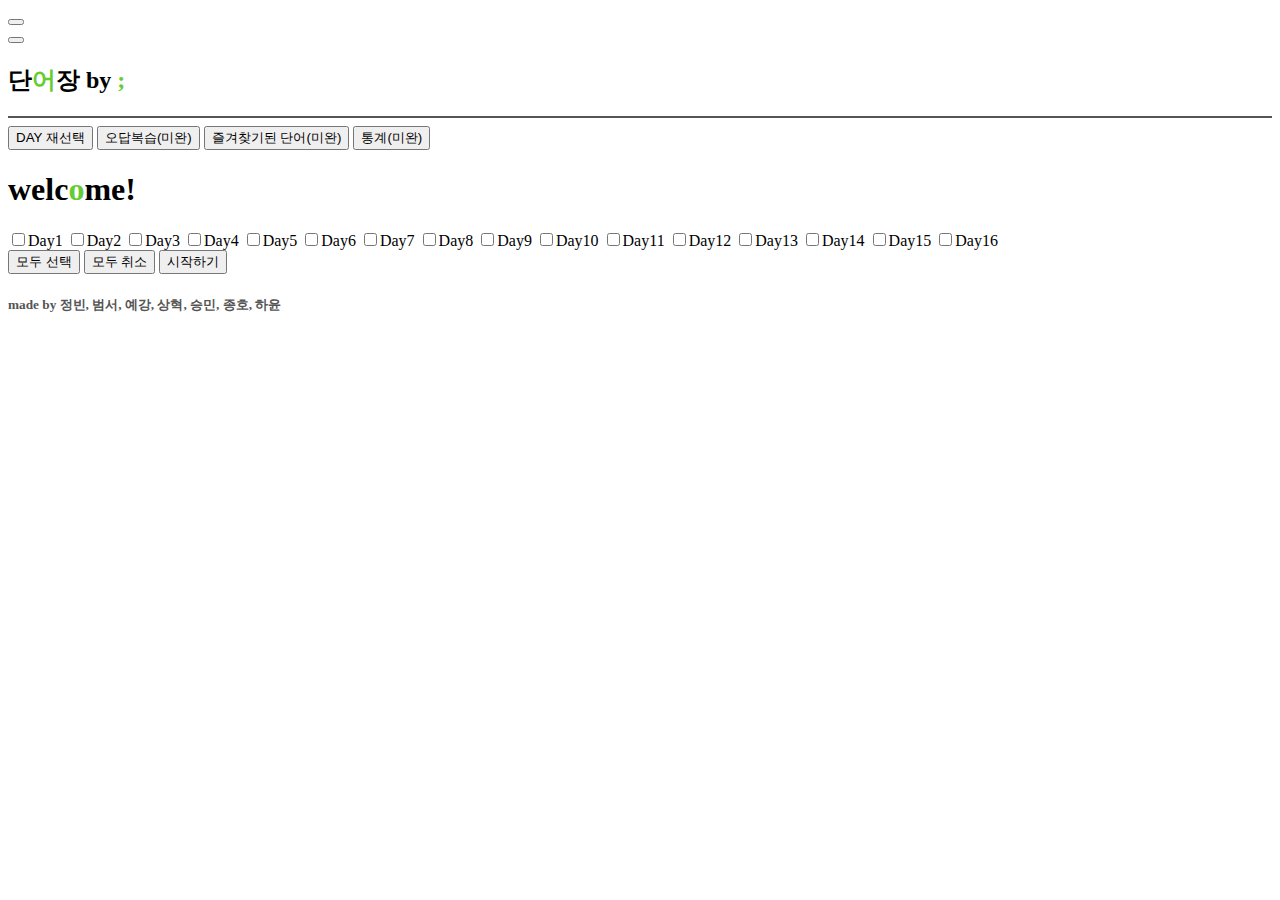
<file: index.html>
<!DOCTYPE html>
<html lang="kor">
<head>
    <meta charset="UTF-8">
    <meta name="viewport" content="width=device-width, initial-scale=1.0">
    <title>영어 수행 만점 가자</title>
    <link rel="stylesheet" href="style.css">
    <link rel="stylesheet" href="responsive.css">
</head>

<body>
   <div id="sbarpart">
        <!--사이드바 열기 버튼 -->
            <button class="open-btn" onclick="openSidebar()"></button>

        <!-- 사이드바 -->
            <div class="sidebar" id="sidebar">
                <button class="close-btn" onclick="closeSidebar()"></button>
                <h2>단<spon style="color: #66cc33;">어</spon>장 by <span style="color: #66cc33;">;</span></h2>
                <hr style="width: auto; height: 2px; background-color: #555555; border: none">
                <button class="Reselect" onclick="goToPage()">DAY 재선택</button>
                <button class="Review">오답복습(미완)</button>
                <button class="Favorites">즐겨찾기된 단어(미완)</button>
                <button class="Statistics">통계(미완)</button>
            </div>
   </div> 

   <div id="mainpart">
        <!-- 홈화면면 제목 -->
            <h1>welc<span style="color: #66cc33;">o</span>me!</h1>
        <!-- form 써서 url로 예문 페이지에 day 정보 보내버릴거임-->
            <form id="goStart">
        <!-- 단어 선택 input (value 값을 기준으로 js파일 만들어줘요요)-->
            <div class="wordoption">
                <label><input class="itam" type="checkbox" name="day" value="d1">Day1</label>
                <label><input class="itam" type="checkbox" name="day" value="d2">Day2</label>
                <label><input class="itam" type="checkbox" name="day" value="d3">Day3</label>
                <label><input class="itam" type="checkbox" name="day" value="d4">Day4</label>
                <label><input class="itam" type="checkbox" name="day" value="d5">Day5</label>
                <label><input class="itam" type="checkbox" name="day" value="d6">Day6</label>
                <label><input class="itam" type="checkbox" name="day" value="d7">Day7</label>
                <label><input class="itam" type="checkbox" name="day" value="d8">Day8</label>
                <label><input class="itam" type="checkbox" name="day" value="d9">Day9</label>
                <label><input class="itam" type="checkbox" name="day" value="d10">Day10</label>
                <label><input class="itam" type="checkbox" name="day" value="d11">Day11</label>
                <label><input class="itam" type="checkbox" name="day" value="d12">Day12</label>
                <label><input class="itam" type="checkbox" name="day" value="d13">Day13</label>
                <label><input class="itam" type="checkbox" name="day" value="d14">Day14</label>
                <label><input class="itam" type="checkbox" name="day" value="d15">Day15</label>
                <label><input class="itam" type="checkbox" name="day" value="d16">Day16</label>
            </div>

            <div class="mainbtn">
                <button type="button" id="selectAllBtn">모두 선택</button>
                <button type="button" id="deselectAllBtn">모두 취소</button>
                <button type="submit" id="startAllBtn">시작하기</button>
            </div>
        </form>
    </div>

<h5 style="color: #555555;">made by 정빈, 범서, 예강, 상혁, 승민, 종호, 하윤</h5>

<script src="script.js"></script>
</body>
</html>
</file>
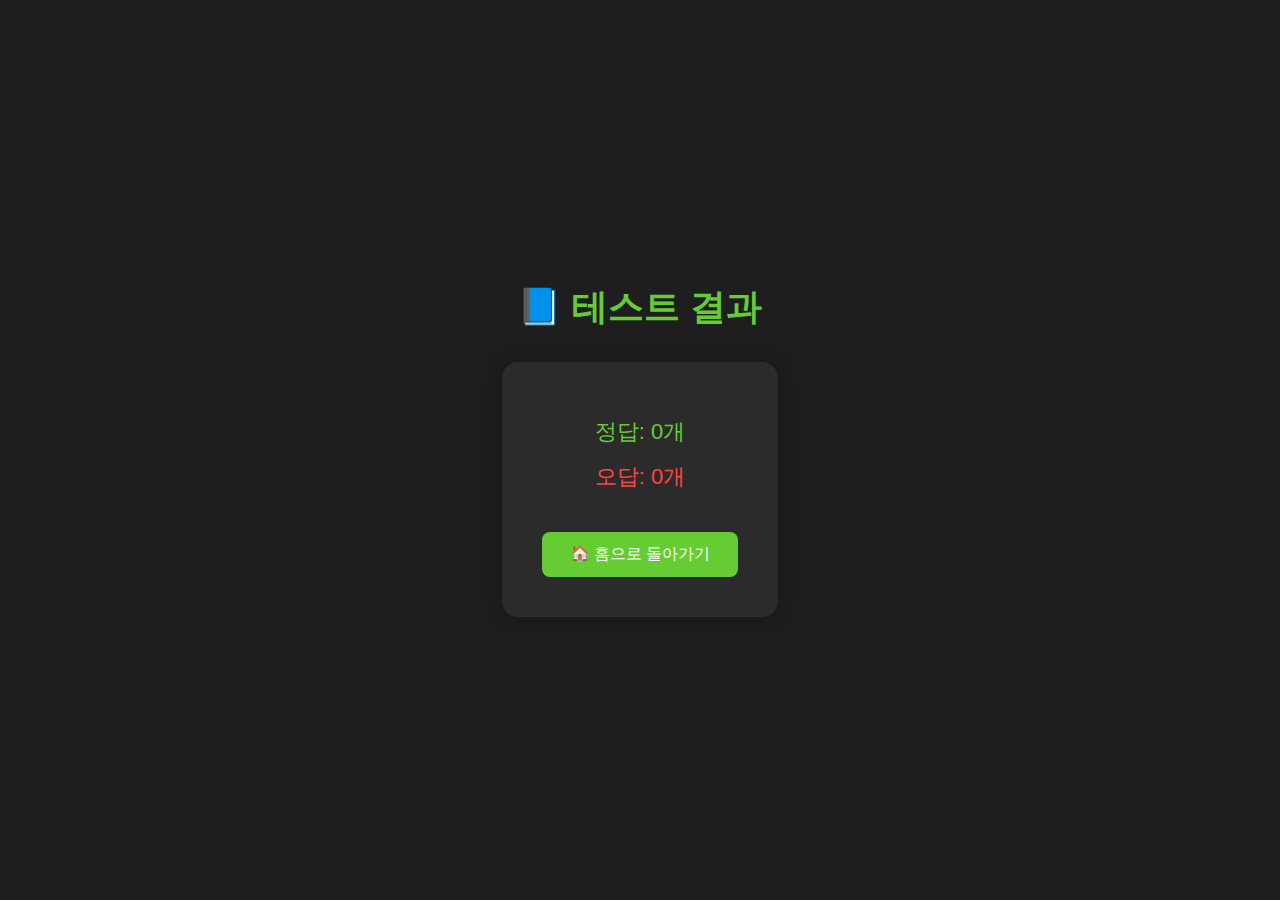
<file: result.html>
<!DOCTYPE html>
<html lang="ko">
<head>
  <meta charset="UTF-8" />
  <title>검색 결과</title>
  <style>
    * {
      box-sizing: border-box;
      margin: 0;
      padding: 0;
    }

    body {
      background-color: #1e1e1e;
      color: #f5f5f5;
      font-family: 'Pretendard', sans-serif;
      display: flex;
      flex-direction: column;
      align-items: center;
      justify-content: center;
      height: 100vh;
    }

    h1 {
      font-size: 36px;
      margin-bottom: 30px;
      color: #66cc33;
    }

    .result-box {
      background-color: #2b2b2b;
      padding: 40px;
      border-radius: 16px;
      text-align: center;
      box-shadow: 0 0 20px rgba(0, 0, 0, 0.3);
    }

    .stat {
      font-size: 22px;
      margin: 15px 0;
    }

    .correct {
      color: #66cc33;
    }

    .incorrect {
      color: #ff4444;
    }

    button {
      margin-top: 25px;
      font-size: 16px;
      padding: 12px 28px;
      background-color: #66cc33;
      color: #fff;
      border: none;
      border-radius: 8px;
      cursor: pointer;
      transition: 0.2s ease;
    }

    button:hover {
      background-color: #57b52b;
    }
  </style>
</head>
<body>
  <h1>📘 테스트 결과</h1>
  <div class="result-box">
    <div class="stat correct" id="correct-count">정답: 0개</div>
    <div class="stat incorrect" id="incorrect-count">오답: 0개</div>
    <button onclick="goHome()">🏠 홈으로 돌아가기</button>
  </div>

  <script>
    const params = new URLSearchParams(window.location.search);
    const correct = params.get('correct') || 0;
    const incorrect = params.get('incorrect') || 0;

    document.getElementById('correct-count').textContent = `정답: ${correct}개`;
    document.getElementById('incorrect-count').textContent = `오답: ${incorrect}개`;

    function goHome() {
      window.location.href = './index.html';
    }

    // ✔ 엔터를 누르면 홈으로
    document.addEventListener("keydown", function (e) {
      if (e.key === "Enter") {
        goHome();
      }
    });
  </script>
</body>
</html>
</file>
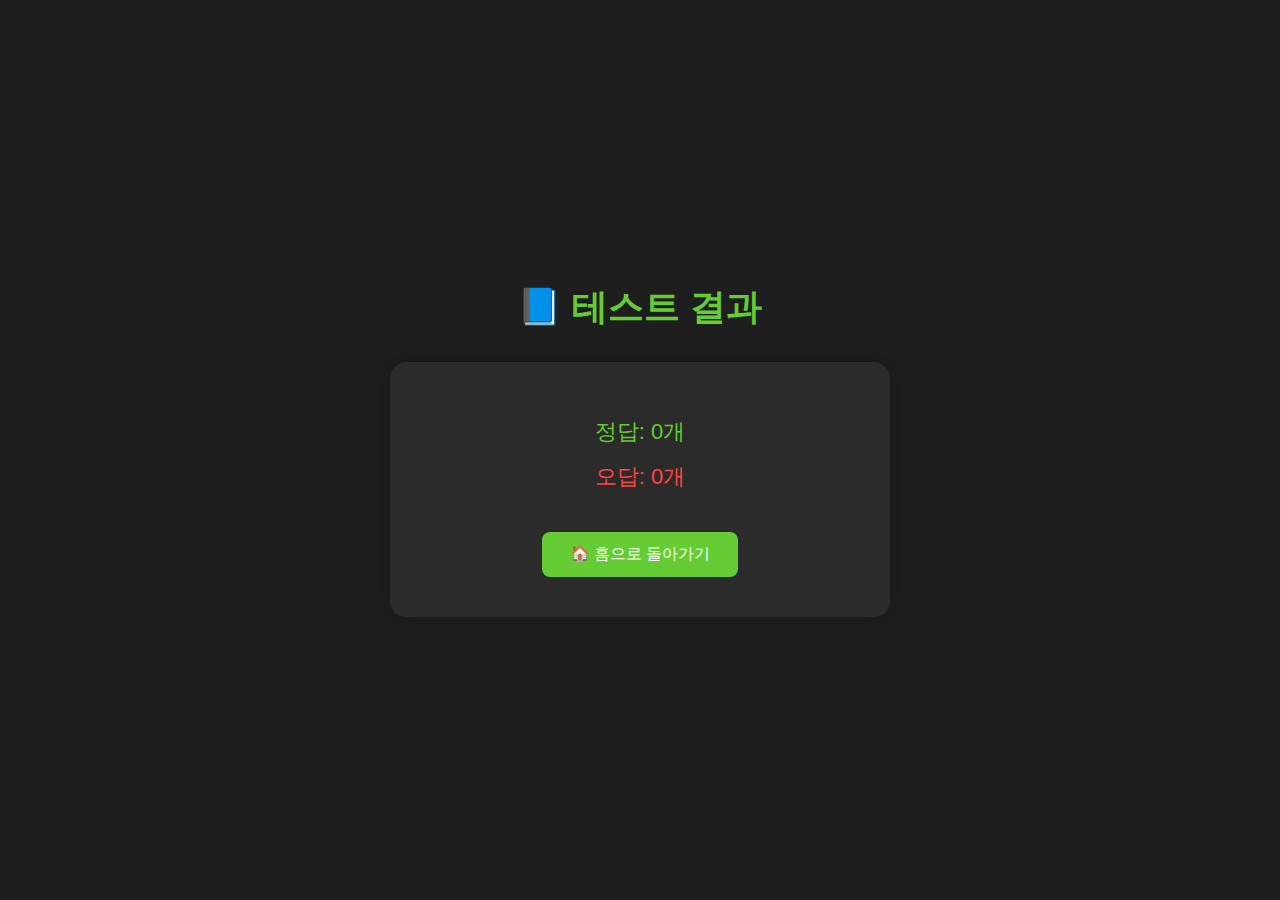
<file: templates/result.html>
<!DOCTYPE html>
<html lang="ko">
<head>
  <meta charset="UTF-8" />
  <title>검색 결과</title>
  <link rel="stylesheet" href="../resultstyle.css">
  <link rel="stylesheet" href="../resultresponsive.css">
</head>

<body>
  <h1>📘 테스트 결과</h1>
  <div class="result-box">
    <div class="stat correct" id="correct-count">정답: 0개</div>
    <div class="stat incorrect" id="incorrect-count">오답: 0개</div>
    <button class="goHome" onclick="goHome()">🏠 홈으로 돌아가기</button>
  </div>

  <script src="../script3.js"></script>

</body>
</html>
</file>
<file: style.css>

</file>
<file: responsive.css>

</file>
<file: resultstyle.css>
* {
  box-sizing: border-box;
  margin: 0;
  padding: 0;
}

body {
  background-color: #1e1e1e;
  color: #f5f5f5;
  font-family: 'Pretendard', sans-serif;
  display: flex;
  flex-direction: column;
  align-items: center;
  justify-content: center;
  height: 100vh;
  padding: 20px; /* 모바일에서 여백 확보 */
  text-align: center;
}

h1 {
  font-size: 36px;
  margin-bottom: 30px;
  color: #66cc33;
}

.result-box {
  background-color: #2b2b2b;
  padding: 40px;
  border-radius: 16px;
  text-align: center;
  box-shadow: 0 0 20px rgba(0, 0, 0, 0.3);
  width: 100%;
  max-width: 500px;
}

.stat {
  font-size: 22px;
  margin: 15px 0;
}

.correct {
  color: #66cc33;
}

.incorrect {
  color: #ff4444;
}

.goHome {
  margin-top: 25px;
  font-size: 16px;
  padding: 12px 28px;
  background-color: #66cc33;
  color: #fff;
  border: none;
  border-radius: 8px;
  cursor: pointer;
  transition: 0.2s ease;
}

.goHome:hover {
  background-color: #57b52b;
}
</file>
<file: resultresponsive.css>
@media (max-width: 768px) {
  h1 {
    font-size: 28px;
    margin-bottom: 20px;
  }

  .result-box {
    padding: 30px 20px;
  }

  .stat {
    font-size: 18px;
  }

  button {
    font-size: 15px;
    padding: 10px 24px;
  }
}

@media (max-width: 480px) {
  h1 {
    font-size: 24px;
  }

  .stat {
    font-size: 16px;
  }

  button {
    width: 100%;
    font-size: 16px;
  }
}
</file>
